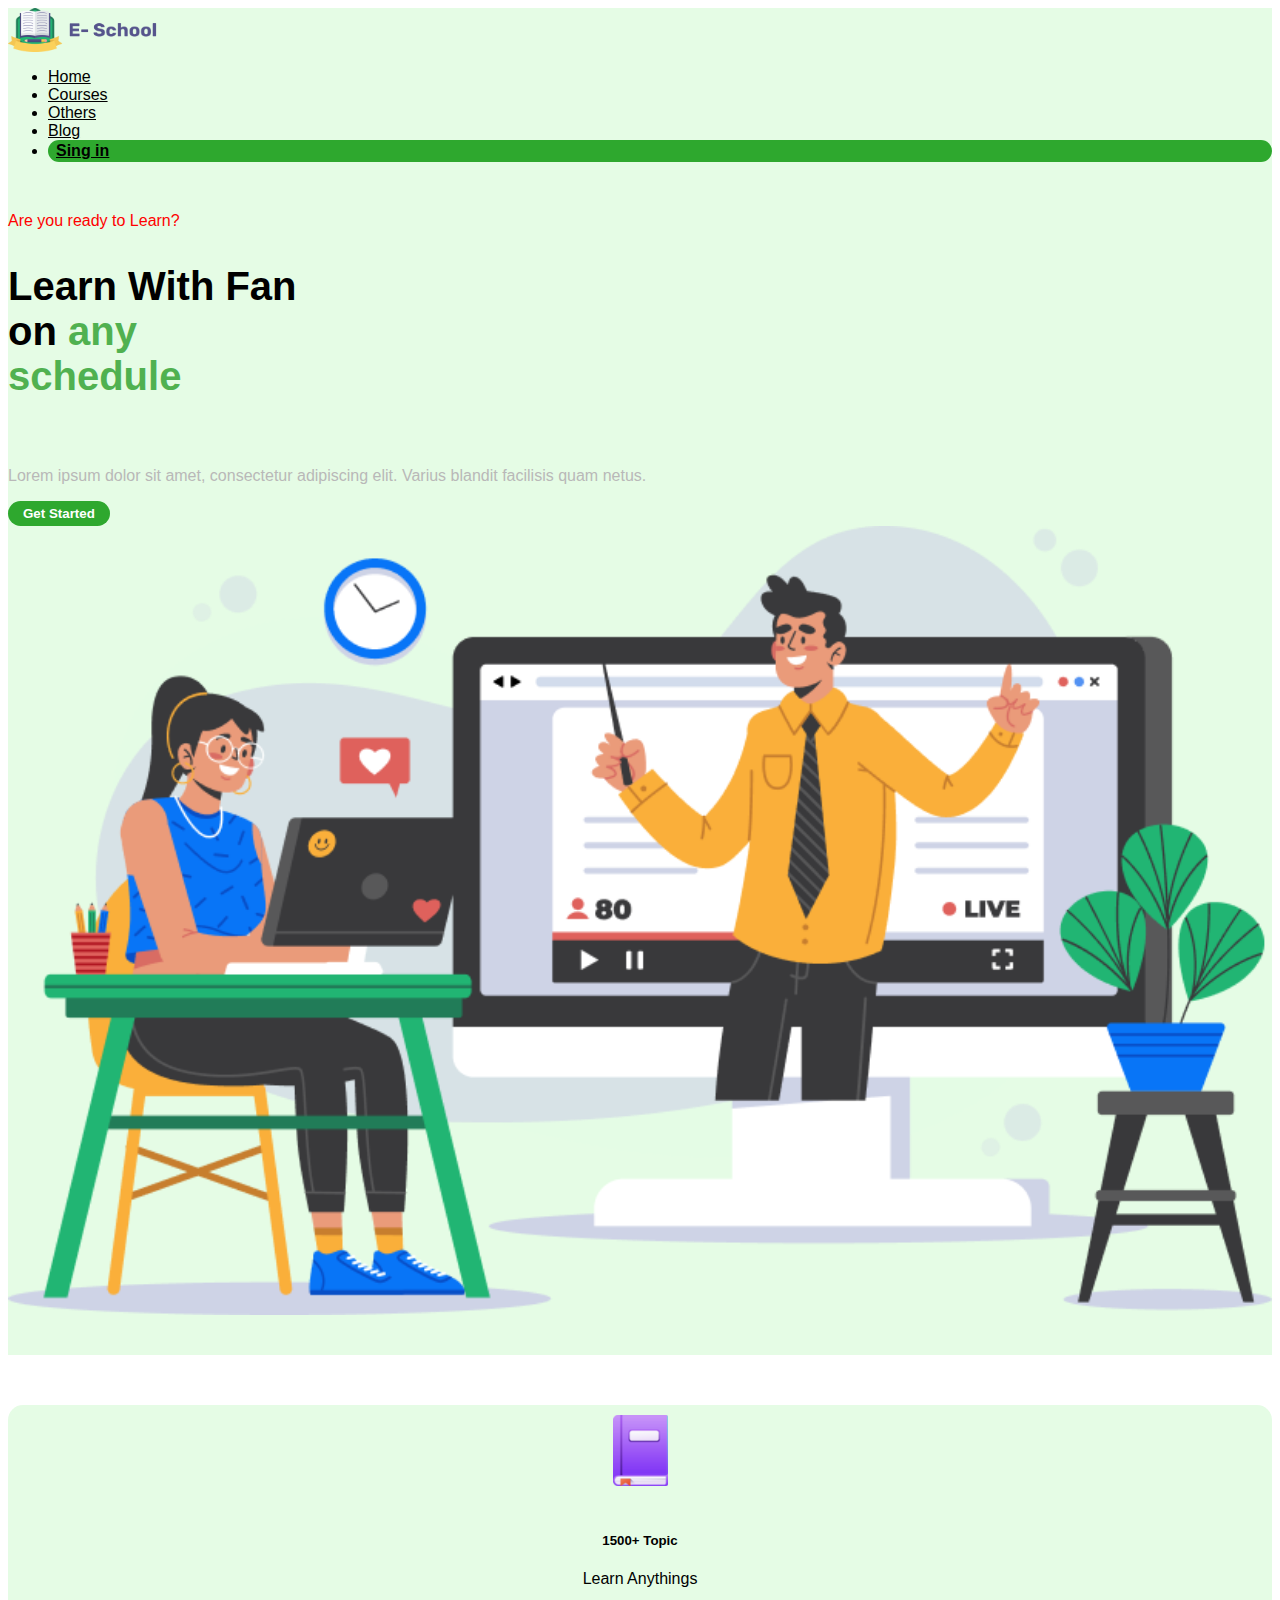
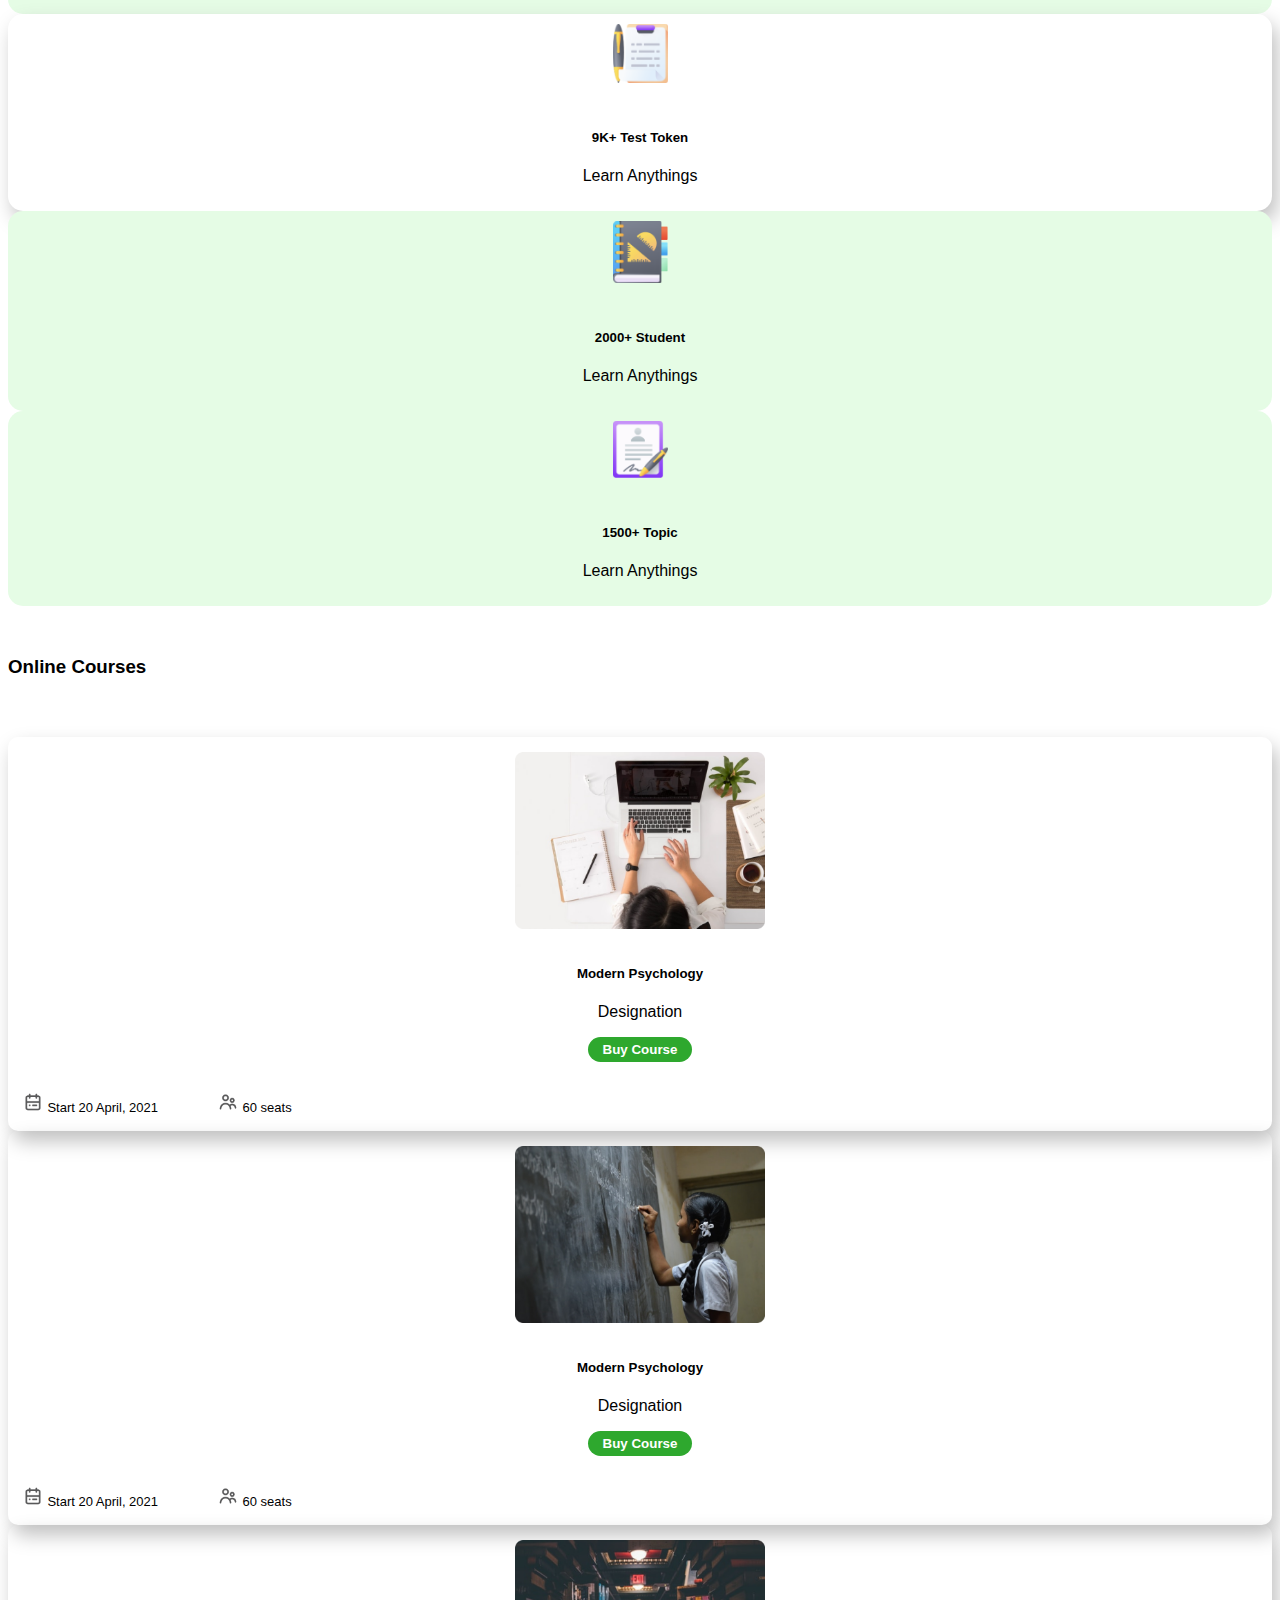
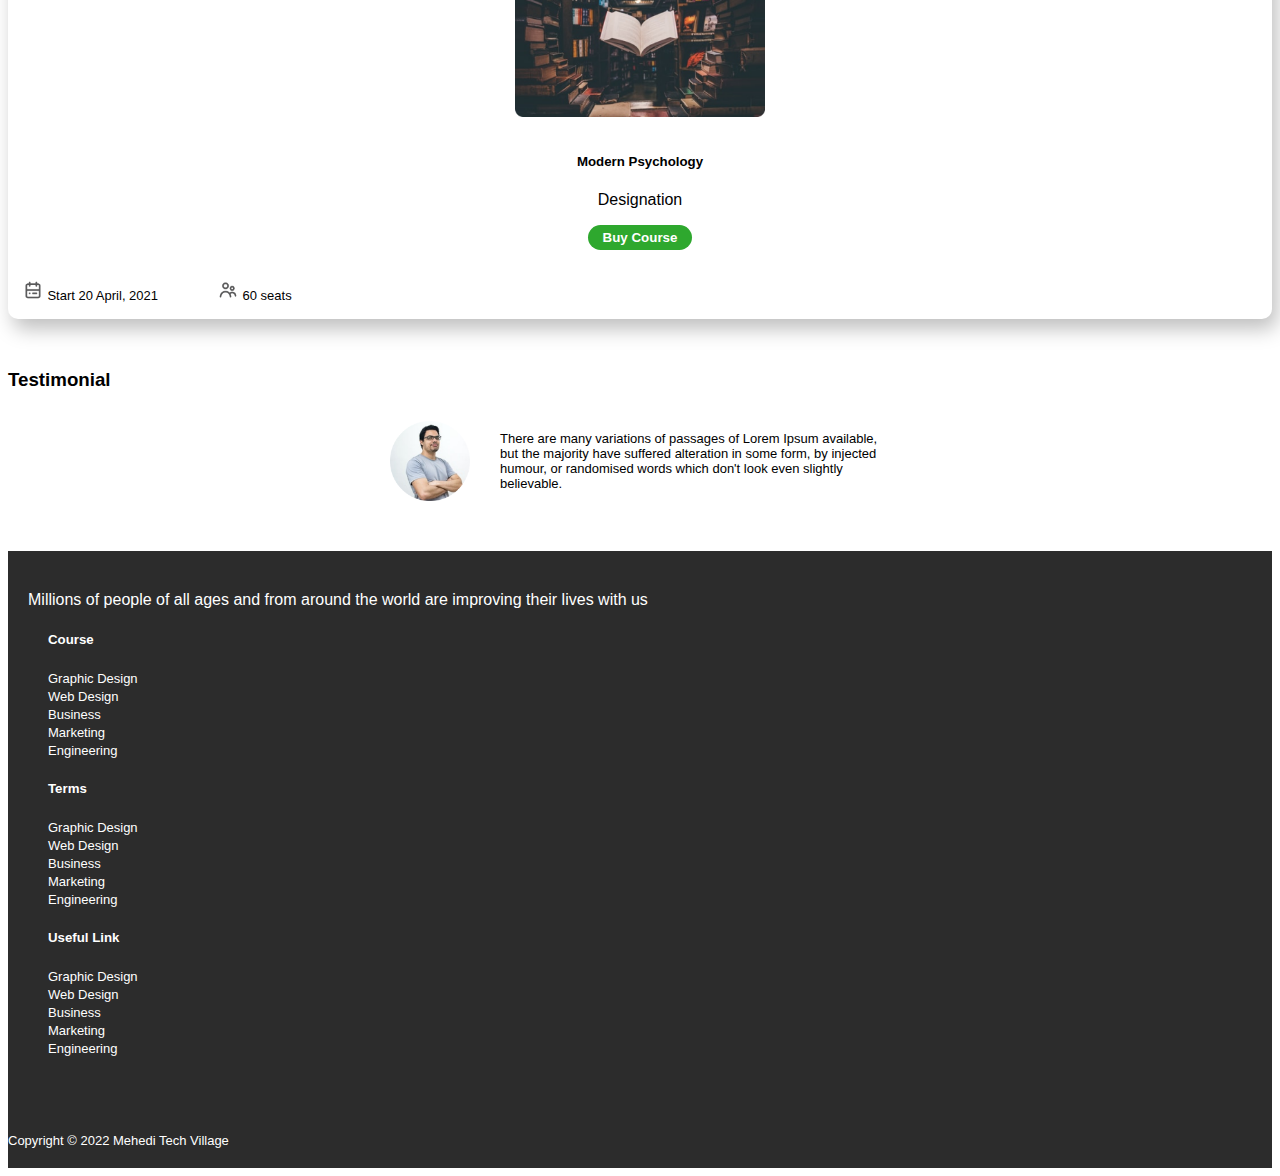
<file: index.html>
</html>
<!DOCTYPE html>
<html lang="en">
<head>
    <meta charset="UTF-8">
    <meta http-equiv="X-UA-Compatible" content="IE=edge">
    <meta name="viewport" content="width=device-width, initial-scale=1.0">
    <title>E-Book</title>
    <link rel="stylesheet" href="style.css">
    <link href="https://cdn.jsdelivr.net/npm/bootstrap@5.1.3/dist/css/bootstrap.min.css" rel="stylesheet" integrity="sha384-1BmE4kWBq78iYhFldvKuhfTAU6auU8tT94WrHftjDbrCEXSU1oBoqyl2QvZ6jIW3" crossorigin="anonymous">
</head>
<body>
    <header class="headBg">
        <nav class=" container navbar navbar-expand-sm">
            <a class="navbar-brand" href="#"><img class="logo" src="images/ICON/Logo.png" alt=""></a>
            <ul class="nav manuList ">
                <li class="nav-item"><a class="nav-link" href="#">Home</a></li>
                <li class="nav-item"><a class="nav-link" href="course.html">Courses</a></li>
                <li class="nav-item"><a class="nav-link" href="#">Others</a></li>
                <li class="nav-item"><a class="nav-link" href="#">Blog</a></li>
                <li class="nav-item singin"><a class="nav-link" href="login.html">Sing in</a></li>
            </ul>
        </nav>

        <div class="container">
            
            <div class="row align-items-center">
                <div class="col-md-5 cover-info">
                    <p style="color: red;">Are you ready to Learn?</p>
                    <h2>Learn With Fan on <span style="color: #50b150;">any schedule</span> </h2>
                    <p>Lorem ipsum dolor sit amet, consectetur adipiscing elit. Varius blandit facilisis quam netus.</p>
                    <button class="getBtn"> Get Started</button>
                </div>
                

                <div class="col-md-7 coverimg">
                    <img src="images/Photos/header.png">
                </div>
            </div>
        </div>
    </header>

    <section class="container">
        <div class=" course-item justify-content-center ">
            <div class="row  ">

                <div class="col-md-3">
 
                    <div class="cat1">
                        <img class="card-img-top" src="images/ICON/book.png" alt="">
                        <h5 class="card-title">1500+ Topic</h5>
                        <p class="card-text">Learn Anythings</p>
                    </div>

                </div>

                <div class="col-md-3">
                    <div class="cat2">
                        
                        <img src="images/ICON/Test.png" alt="">
                        <h5>9K+ Test Token</h5>
                        <p>Learn Anythings</p>

                    </div>
                </div>
                <div class="col-md-3">
                    <div class="cat3">

                        <img src="images/ICON/Students.png" alt="">
                        <h5>2000+ Student</h5>
                        <p>Learn Anythings</p>

                    </div>
                    
                </div>
                <div class="col-md-3">
                    <div class="cat3">
                        <img src="images/ICON/Student.png" alt="">
                        <h5>1500+ Topic</h5>
                        <p>Learn Anythings</p>

                    </div>
                </div>
            </div>
        </div>
    </section>


    <section>
        <div class="container">
            <h3 class="d-flex justify-content-center">Online Courses</h3>

            <div class="row course">
                <div class="col-md-4">

                    <div class="course1">
                        <img src="images/Photos/course-1.png" alt="">
                        <h5>Modern Psychology</h5>
                        <p>Designation</p>
                        <button class="getBtn">Buy Course</button>

                        <div class="card-footers">
                            <div class="calender">
                                <img src="images/ICON/calendar.png" alt="">
                                <span>Start 20 April, 2021</span>
                            </div>

                            <div class="pepole">
                                <img src="images/ICON/people.png" alt="">
                                <span>60 seats</span>
                            </div>
                        </div>
                    </div>

                </div>
                <div class="col-md-4">
                    <div class="course2">
                        <img src="images/Photos/course-2.png" alt="">
                        <h5>Modern Psychology</h5>
                        <p>Designation</p>
                        <button class="getBtn"> Buy Course </button> 

                        <div class="card-footers">
                            <div class="calender">
                                <img src="images/ICON/calendar.png" alt="">
                                <span>Start 20 April, 2021</span>
                            </div>

                            <div class="pepole">
                                <img src="images/ICON/people.png" alt="">
                                <span>60 seats</span>
                            </div>
                        </div>
                    </div>

                </div>
                <div class="col-md-4">

                    <div class="course3">
                        <img src="images/Photos/course-3.png" alt="">
                        <h5>Modern Psychology</h5>
                        <p>Designation</p>
                        <button class="getBtn">Buy Course</button>

                        <div class="card-footers">
                            <div class="calender">
                                <img src="images/ICON/calendar.png" alt="">
                                <span>Start 20 April, 2021</span>
                            </div>

                            <div class="pepole">
                                <img src="images/ICON/people.png" alt="">
                                <span>60 seats</span>
                            </div>
                        </div>
                    </div>


                </div>
            </div>

        </div>
    </section>

    <section>
        <div class="container">
            <div class="testimonial">
                <h3 class="d-flex justify-content-center">Testimonial</h3>

                <div class="testmonialdoc">
                    <img src="images/Photos/profile.png" alt="">
                    <nav>There are many variations of passages of Lorem Ipsum available, but the

                        majority have suffered alteration in some form, by injected humour, 
                       
                       or randomised words which don't look even slightly believable.</nav>
                </div>
            </div>
        </div>
    </section>

    <footer class="footer">
        <div>
            <div class="row">
                <div class="col-md-5 footer-fast-col">
                    <nav>
                        Millions of people of all ages and from around

                        the world are improving their lives with us
                    </nav>
                </div>
                <div class="col-md-2">

                    <div class="footer-items">

                        <ul>
                            <h5>Course</h5>
                            <li><a href="#">Graphic Design</a></li>
                            <li><a href="#">Web Design</a></li>
                            <li><a href="#">Business</a></li>
                            <li><a href="#">Marketing</a></li>
                            <li><a href="#">Engineering</a></li>
                        </ul>

                    </div>

                </div>

                <div class="col-md-2">


                    <div class="footer-items">

                        <ul>
                            <h5>Terms</h5>
                            <li><a href="#">Graphic Design</a></li>
                            <li><a href="#">Web Design</a></li>
                            <li><a href="#">Business</a></li>
                            <li><a href="#">Marketing</a></li>
                            <li><a href="#">Engineering</a></li>
                        </ul>

                    </div>

                </div>
                <div class="col-md-2">


                    <div class="footer-items">

                        <ul>
                            <h5>Useful Link</h5>
                            <li><a href="#">Graphic Design</a></li>
                            <li><a href="#">Web Design</a></li>
                            <li><a href="#">Business</a></li>
                            <li><a href="#">Marketing</a></li>
                            <li><a href="#">Engineering</a></li>
                        </ul>

                    </div>

                </div>

            </div>

            <nav class="d-flex justify-content-center last-footer">Copyright © 2022 Mehedi Tech Village</nav>
        </div>
    </footer>



    <script src="https://cdn.jsdelivr.net/npm/bootstrap@5.1.3/dist/js/bootstrap.bundle.min.js" integrity="sha384-ka7Sk0Gln4gmtz2MlQnikT1wXgYsOg+OMhuP+IlRH9sENBO0LRn5q+8nbTov4+1p" crossorigin="anonymous"></script>
</body>
</html>
</file>
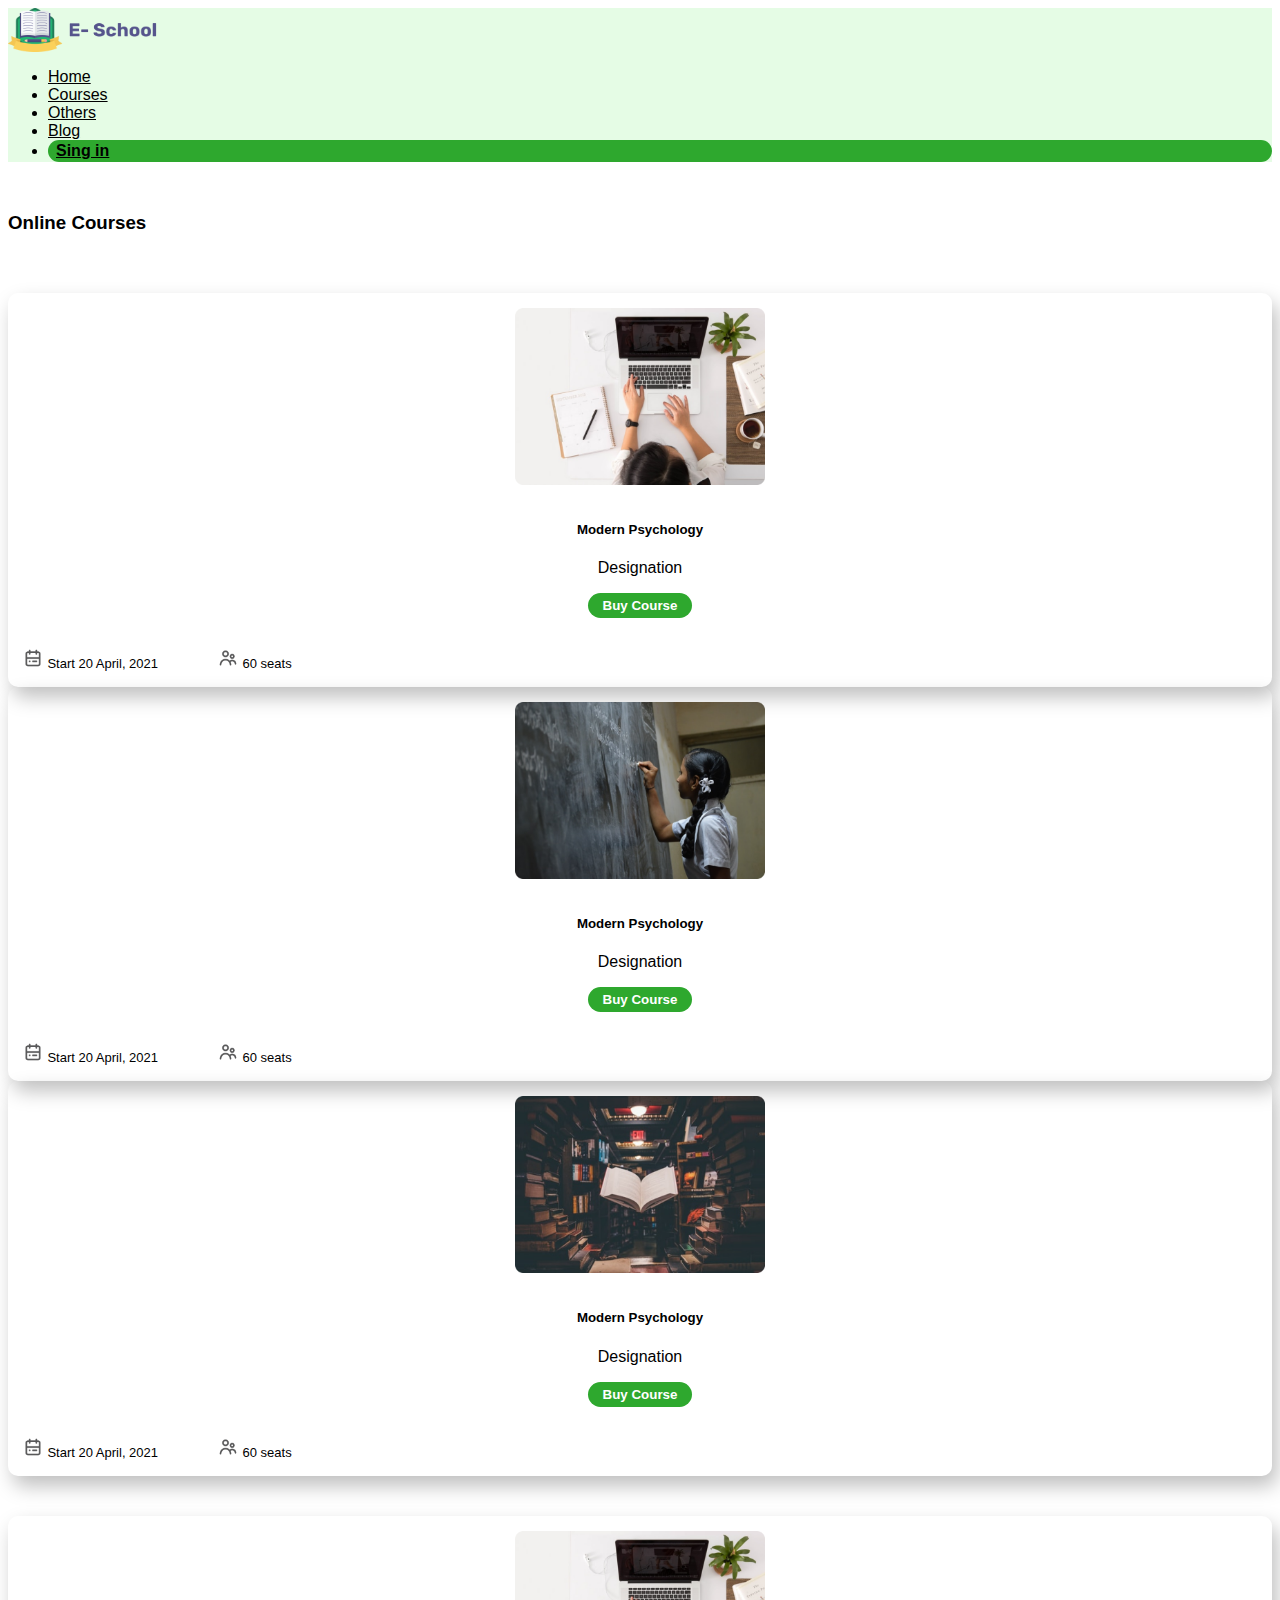
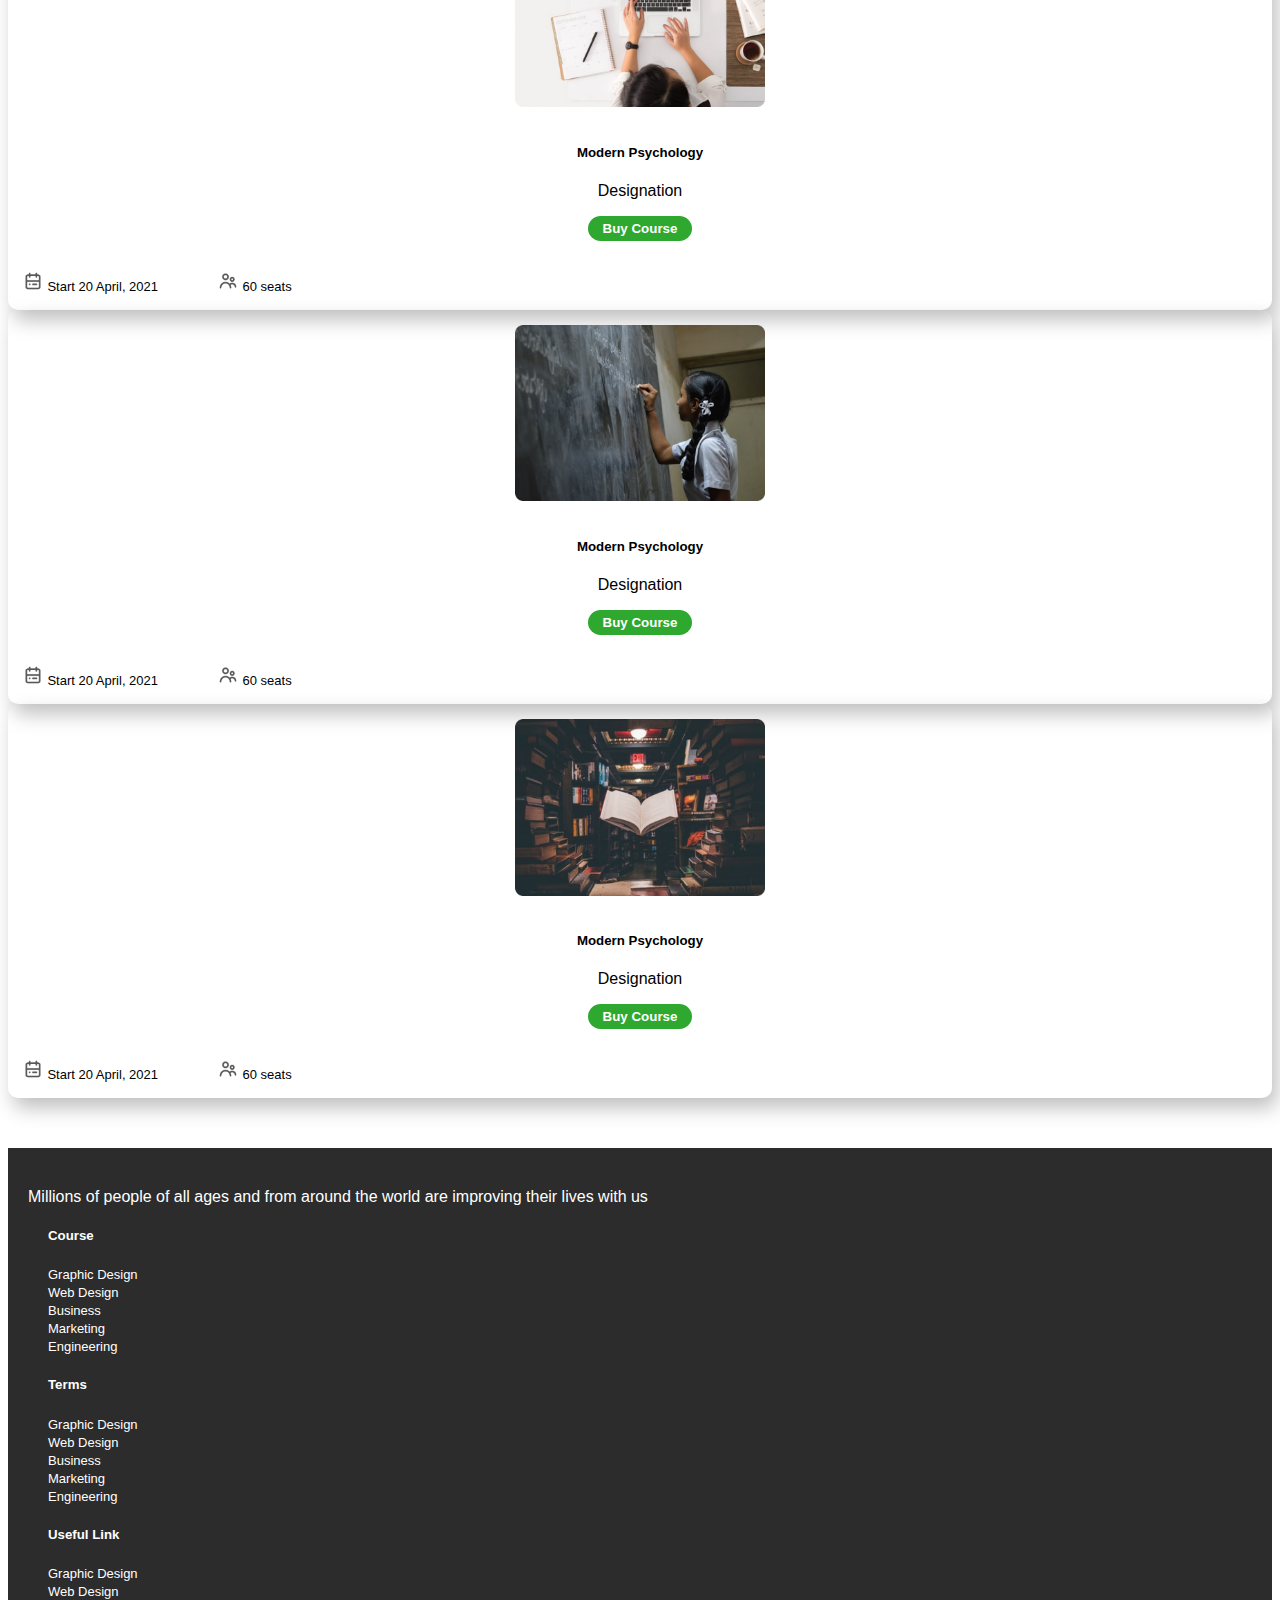
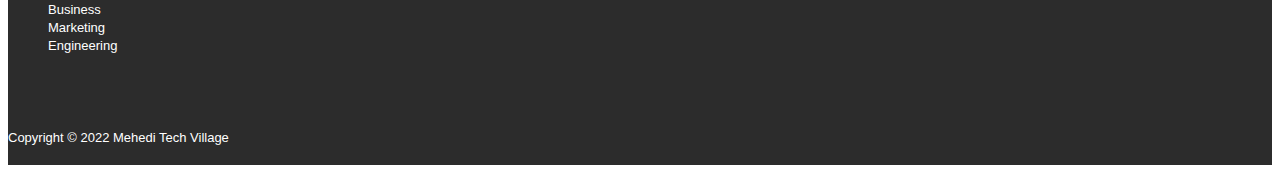
<file: course.html>
</html>
<!DOCTYPE html>
<html lang="en">
<head>
    <meta charset="UTF-8">
    <meta http-equiv="X-UA-Compatible" content="IE=edge">
    <meta name="viewport" content="width=device-width, initial-scale=1.0">
    <title>E-Book</title>
    <link rel="stylesheet" href="style.css">
    <link href="https://cdn.jsdelivr.net/npm/bootstrap@5.1.3/dist/css/bootstrap.min.css" rel="stylesheet" integrity="sha384-1BmE4kWBq78iYhFldvKuhfTAU6auU8tT94WrHftjDbrCEXSU1oBoqyl2QvZ6jIW3" crossorigin="anonymous">
</head>
<body>
    <header class="headBg">
        <nav class=" container navbar navbar-expand-sm">
            <a class="navbar-brand" href="#"><img class="logo" src="images/ICON/Logo.png" alt=""></a>
            <ul class="nav manuList ">
                <li class="nav-item"><a class="nav-link" href="index.html">Home</a></li>
                <li class="nav-item"><a class="nav-link" href="#">Courses</a></li>
                <li class="nav-item"><a class="nav-link" href="#">Others</a></li>
                <li class="nav-item"><a class="nav-link" href="#">Blog</a></li>
                <li class="nav-item singin"><a class="nav-link" href="login.html">Sing in</a></li>
            </ul>
        </nav>

    </header>

    <!------Course-------->

    <section class="container">
        <div>
            <h3 class="d-flex justify-content-center">Online Courses</h3>

            <div class="row course">
                <div class="col-md-4">

                    <div class="course1">
                        <img src="images/Photos/course-1.png" alt="">
                        <h5>Modern Psychology</h5>
                        <p>Designation</p>
                        <button class="getBtn">Buy Course</button>

                        <div class="card-footers">
                            <div class="calender">
                                <img src="images/ICON/calendar.png" alt="">
                                <span>Start 20 April, 2021</span>
                            </div>

                            <div class="pepole">
                                <img src="images/ICON/people.png" alt="">
                                <span>60 seats</span>
                            </div>
                        </div>
                    </div>

                </div>
                <div class="col-md-4">
                    <div class="course2">
                        <img src="images/Photos/course-2.png" alt="">
                        <h5>Modern Psychology</h5>
                        <p>Designation</p>
                        <button class="getBtn"> Buy Course </button> 

                        <div class="card-footers">
                            <div class="calender">
                                <img src="images/ICON/calendar.png" alt="">
                                <span>Start 20 April, 2021</span>
                            </div>

                            <div class="pepole">
                                <img src="images/ICON/people.png" alt="">
                                <span>60 seats</span>
                            </div>
                        </div>
                    </div>

                </div>
                <div class="col-md-4">

                    <div class="course3">
                        <img src="images/Photos/course-3.png" alt="">
                        <h5>Modern Psychology</h5>
                        <p>Designation</p>
                        <button class="getBtn">Buy Course</button>

                        <div class="card-footers">
                            <div class="calender">
                                <img src="images/ICON/calendar.png" alt="">
                                <span>Start 20 April, 2021</span>
                            </div>

                            <div class="pepole">
                                <img src="images/ICON/people.png" alt="">
                                <span>60 seats</span>
                            </div>
                        </div>
                    </div>


                </div>
            </div>

        </div>



        <div class="row course">
            <div class="col-md-4">

                <div class="course1">
                    <img src="images/Photos/course-1.png" alt="">
                    <h5>Modern Psychology</h5>
                    <p>Designation</p>
                    <button class="getBtn">Buy Course</button>

                    <div class="card-footers">
                        <div class="calender">
                            <img src="images/ICON/calendar.png" alt="">
                            <span>Start 20 April, 2021</span>
                        </div>

                        <div class="pepole">
                            <img src="images/ICON/people.png" alt="">
                            <span>60 seats</span>
                        </div>
                    </div>
                </div>

            </div>
            <div class="col-md-4">
                <div class="course2">
                    <img src="images/Photos/course-2.png" alt="">
                    <h5>Modern Psychology</h5>
                    <p>Designation</p>
                    <button class="getBtn"> Buy Course </button> 

                    <div class="card-footers">
                        <div class="calender">
                            <img src="images/ICON/calendar.png" alt="">
                            <span>Start 20 April, 2021</span>
                        </div>

                        <div class="pepole">
                            <img src="images/ICON/people.png" alt="">
                            <span>60 seats</span>
                        </div>
                    </div>
                </div>

            </div>
            <div class="col-md-4">

                <div class="course3">
                    <img src="images/Photos/course-3.png" alt="">
                    <h5>Modern Psychology</h5>
                    <p>Designation</p>
                    <button class="getBtn">Buy Course</button>

                    <div class="card-footers">
                        <div class="calender">
                            <img src="images/ICON/calendar.png" alt="">
                            <span>Start 20 April, 2021</span>
                        </div>

                        <div class="pepole">
                            <img src="images/ICON/people.png" alt="">
                            <span>60 seats</span>
                        </div>
                    </div>
                </div>


            </div>
        </div>

    </div>
    </section>


    

   
<!------Footer -------->

    <footer class="footer">
        <div>
            <div class="row">
                <div class="col-md-5 footer-fast-col">
                    <nav>
                        Millions of people of all ages and from around

                        the world are improving their lives with us
                    </nav>
                </div>
                <div class="col-md-2">

                    <div class="footer-items">

                        <ul>
                            <h5>Course</h5>
                            <li><a href="#">Graphic Design</a></li>
                            <li><a href="#">Web Design</a></li>
                            <li><a href="#">Business</a></li>
                            <li><a href="#">Marketing</a></li>
                            <li><a href="#">Engineering</a></li>
                        </ul>

                    </div>

                </div>

                <div class="col-md-2">


                    <div class="footer-items">

                        <ul>
                            <h5>Terms</h5>
                            <li><a href="#">Graphic Design</a></li>
                            <li><a href="#">Web Design</a></li>
                            <li><a href="#">Business</a></li>
                            <li><a href="#">Marketing</a></li>
                            <li><a href="#">Engineering</a></li>
                        </ul>

                    </div>

                </div>
                <div class="col-md-2">


                    <div class="footer-items">

                        <ul>
                            <h5>Useful Link</h5>
                            <li><a href="#">Graphic Design</a></li>
                            <li><a href="#">Web Design</a></li>
                            <li><a href="#">Business</a></li>
                            <li><a href="#">Marketing</a></li>
                            <li><a href="#">Engineering</a></li>
                        </ul>

                    </div>

                </div>

            </div>

            <nav class="d-flex justify-content-center last-footer">Copyright © 2022 Mehedi Tech Village</nav>
        </div>
    </footer>



    <script src="https://cdn.jsdelivr.net/npm/bootstrap@5.1.3/dist/js/bootstrap.bundle.min.js" integrity="sha384-ka7Sk0Gln4gmtz2MlQnikT1wXgYsOg+OMhuP+IlRH9sENBO0LRn5q+8nbTov4+1p" crossorigin="anonymous"></script>
</body>
</html>
</file>
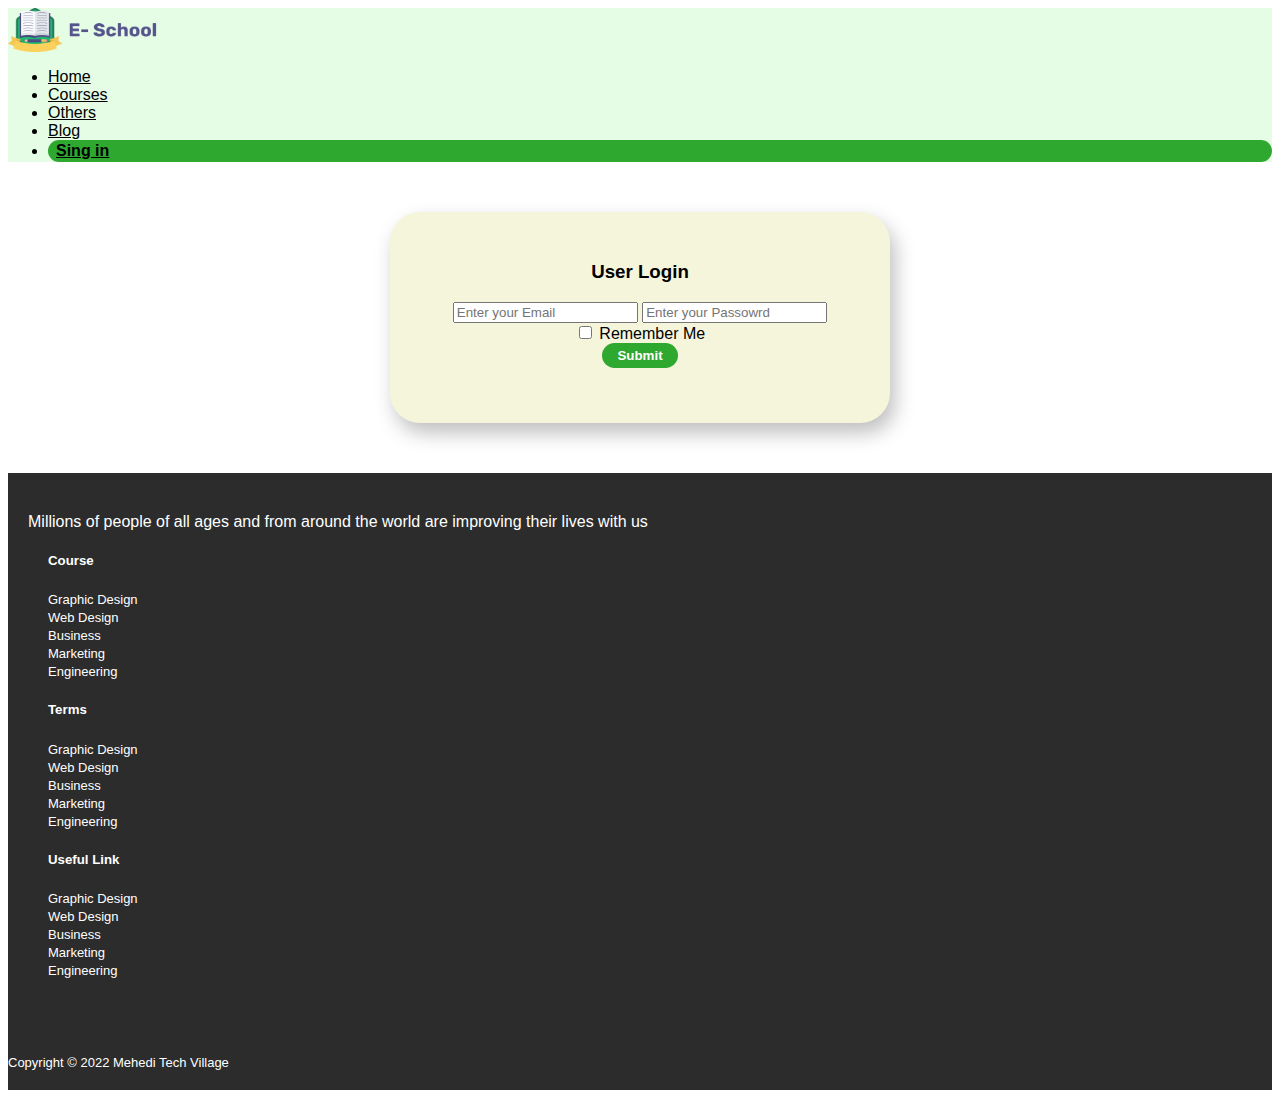
<file: login.html>
</html>
<!DOCTYPE html>
<html lang="en">
<head>
    <meta charset="UTF-8">
    <meta http-equiv="X-UA-Compatible" content="IE=edge">
    <meta name="viewport" content="width=device-width, initial-scale=1.0">
    <title>E-Book</title>
    <link rel="stylesheet" href="style.css">
    <link href="https://cdn.jsdelivr.net/npm/bootstrap@5.1.3/dist/css/bootstrap.min.css" rel="stylesheet" integrity="sha384-1BmE4kWBq78iYhFldvKuhfTAU6auU8tT94WrHftjDbrCEXSU1oBoqyl2QvZ6jIW3" crossorigin="anonymous">
</head>
<body>
    <header class="headBg">
        <nav class=" container navbar navbar-expand-sm">
            <a class="navbar-brand" href="index.html"><img class="logo" src="images/ICON/Logo.png" alt=""></a>
            <ul class="nav manuList ">
                <li class="nav-item"><a class="nav-link" href="index.html">Home</a></li>
                <li class="nav-item"><a class="nav-link" href="course.html">Courses</a></li>
                <li class="nav-item"><a class="nav-link" href="#">Others</a></li>
                <li class="nav-item"><a class="nav-link" href="#">Blog</a></li>
                <li class="nav-item singin"><a class="nav-link" href="login.html">Sing in</a></li>
            </ul>
        </nav>

    </header>

    <!------Login-------->

    <section class="logn">
        <div class="container">
            <form action="">
                <h3>User Login</h3>
                <label for="">
                    <input type="email" placeholder="Enter your Email" class="form-control mb-3" required>
                    <input type="password" placeholder="Enter your Passowrd" class="form-control mb-3" required>
                </label>
                <div class="checkbox mb-3">
                    <label for="">
                        <input type="checkbox"> Remember Me
                    </label>
                    
                </div>
                <button class="getBtn" type="submit">Submit</button>
                
            </form>
        </div>
    </section>

   
<!------Footer -------->

    <footer class="footer">
        <div>
            <div class="row">
                <div class="col-md-5 footer-fast-col">
                    <nav>
                        Millions of people of all ages and from around

                        the world are improving their lives with us
                    </nav>
                </div>
                <div class="col-md-2">

                    <div class="footer-items">

                        <ul>
                            <h5>Course</h5>
                            <li><a href="#">Graphic Design</a></li>
                            <li><a href="#">Web Design</a></li>
                            <li><a href="#">Business</a></li>
                            <li><a href="#">Marketing</a></li>
                            <li><a href="#">Engineering</a></li>
                        </ul>

                    </div>

                </div>

                <div class="col-md-2">


                    <div class="footer-items">

                        <ul>
                            <h5>Terms</h5>
                            <li><a href="#">Graphic Design</a></li>
                            <li><a href="#">Web Design</a></li>
                            <li><a href="#">Business</a></li>
                            <li><a href="#">Marketing</a></li>
                            <li><a href="#">Engineering</a></li>
                        </ul>

                    </div>

                </div>
                <div class="col-md-2">


                    <div class="footer-items">

                        <ul>
                            <h5>Useful Link</h5>
                            <li><a href="#">Graphic Design</a></li>
                            <li><a href="#">Web Design</a></li>
                            <li><a href="#">Business</a></li>
                            <li><a href="#">Marketing</a></li>
                            <li><a href="#">Engineering</a></li>
                        </ul>

                    </div>

                </div>

            </div>

            <nav class="d-flex justify-content-center last-footer">Copyright © 2022 Mehedi Tech Village</nav>
        </div>
    </footer>



    <script src="https://cdn.jsdelivr.net/npm/bootstrap@5.1.3/dist/js/bootstrap.bundle.min.js" integrity="sha384-ka7Sk0Gln4gmtz2MlQnikT1wXgYsOg+OMhuP+IlRH9sENBO0LRn5q+8nbTov4+1p" crossorigin="anonymous"></script>
</body>
</html>
</file>
<file: style.css>
body{
    font-family: Arial, Helvetica, sans-serif;
}
.container{
    margin-bottom: 50px;
}
.headBg{
    background-color: #e5fce5;
}
.logo{
    width: 150px;
}
.manuList{
    margin-left: auto;
}
.manuList li a{
    color: black;
}
.singin{
    background-color: #2ea82e;
    padding: 2px 8px;
    border-radius: 30px;
}
.singin a{
    color: white;
    font-weight: bold;
}
.cover-info h2{
    width: 309px;
    font-size: 40px;
    font-weight: bold;
    padding-bottom: 35px;
}
.cover-info p{
    color: #b9b8b8;
}

.coverimg img{
    width: 100%;
}
.coverimg{
    padding-bottom: 40px;
}
.getBtn{
    background-color: #2ea82e;
    padding: 5px 15px;
    border-radius: 30px;
    color: white;
    border: none;
    font-weight: 700;
}
.getBtn:hover{
    background-color: black;
}
.course-item img{
    width: 55px;
}
.course-item{
    text-align: center;
}
.course-item h5{
    padding-top: 25px;
}

.cat1,.cat2,.cat3,.cat4{
    border-radius: 15px;
    padding: 10px 20px;
    
}

.cat1{
    background-color: #e5fce5;
}
.cat2{
    background-color: #ffff;
    box-shadow: 5px 10px 20px hsl(0, 0%, 75%);
}

.cat3{
    background-color: #e5fce5;
}

.cat4{
    background-color: #e5fce5;
}
.course{
    text-align: center;
    padding-top: 40px;
}
.course h5{
    padding-top: 15px;
}
.course img{
    width: 250px;
}
.course1, .course2 , .course3{
    padding: 15px;
    border-radius: 10px;

}

.course1{

    box-shadow: 5px 10px 20px hsl(0, 0%, 75%);
    

}
.course2{

    box-shadow: 5px 10px 20px hsl(0, 0%, 75%);
    

}
.course3{

    box-shadow: 5px 10px 20px hsl(0, 0%, 75%);
    

}

.card-footers img{
    width: 20px;
}

.card-footers{
    margin-top: 30px;
    display: flex;

}
.calender{
    align-items: center;
    justify-content: left;
    margin-right: 60px;
}
.pepole{
    margin-right: auto;
}
.card-footers span{
    font-size: 13px;
}
.testmonialdoc{
    display: flex;
    align-items: center;
    width: 500px;
    margin: auto;
    margin-top: 30px;
}
.testmonialdoc nav{
    font-size: 13px;
}
.testmonialdoc img{
    width: 80px;
    margin-right: 30px;
}
.footer{
    margin-top: 40px;
    background-color: #2c2c2c;
    color: white;
    padding-top: 40px;
}
.footer-items li {
    list-style: none;
    

}
.footer-items li a{
    text-decoration: none;
    color: white;
    font-size: 13px;

}

.footer-fast-col{
    margin-left: 20px;
}

.last-footer{
    font-size: 13px;
    padding-top: 60px;
    padding-bottom: 20px;
}

/*---------Login----------*/

.logn{
    padding-top:30px ;
    padding-bottom: 5px;
    width: 500px;
    margin: auto;
    text-align: center;
    background-color: beige;
    margin-bottom: 50px;
    border-radius: 30px;
    box-shadow: 5px 10px 20px hsl(0, 0%, 75%);
}
</file>
